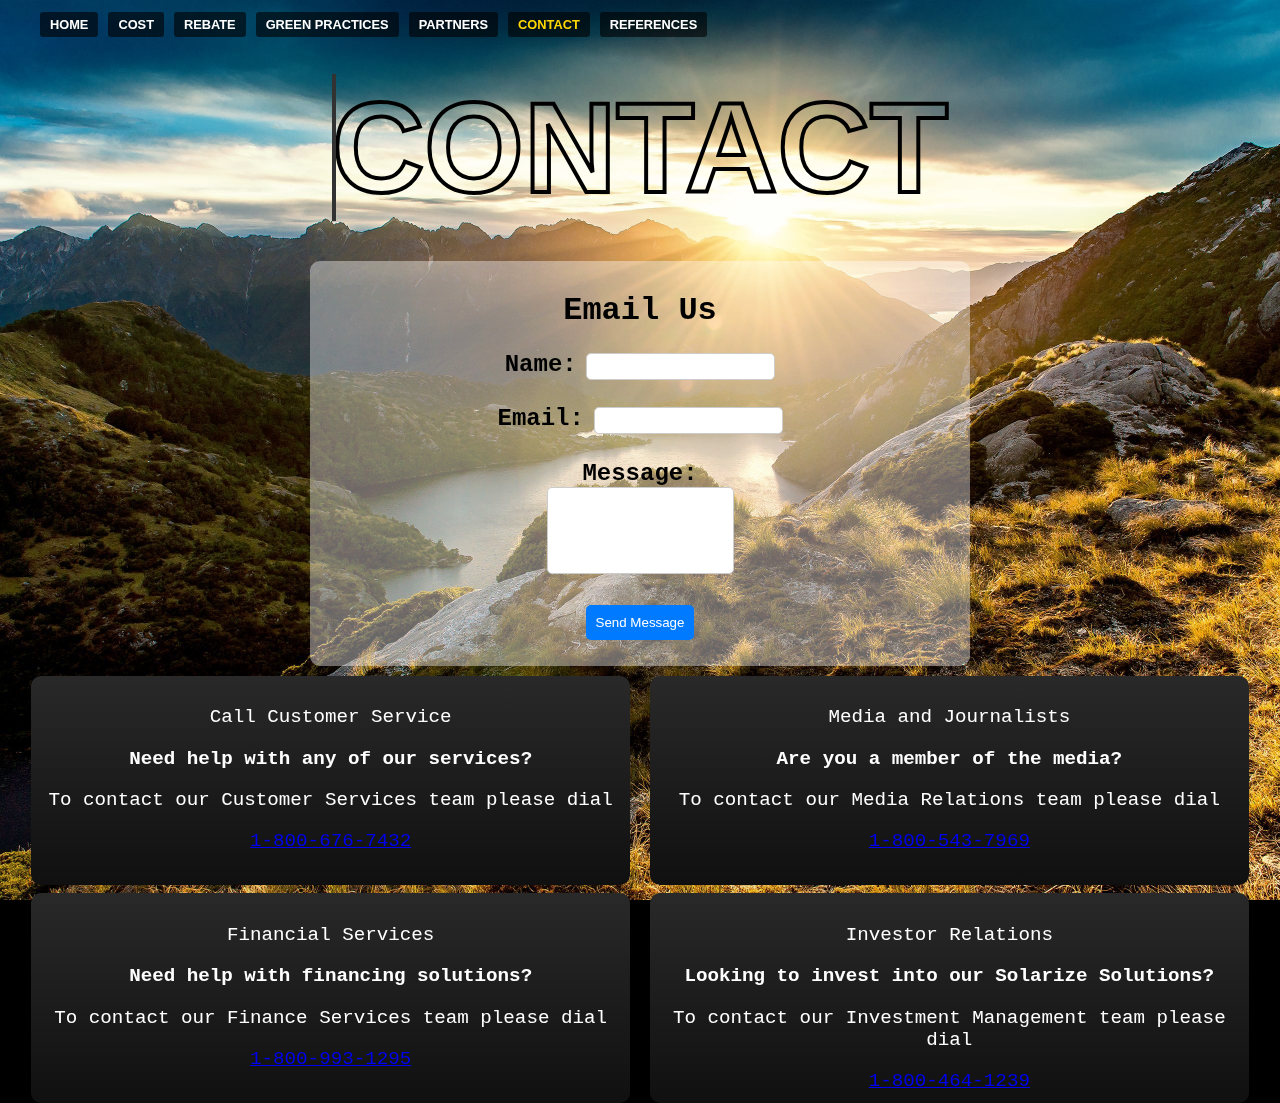
<file: contact.html>
<!DOCTYPE html>
<html lang="en">
  <head>
    <link rel="icon" type="image/x-icon" href="media/favicon.ico" />
    <meta charset="UTF-8" />
    <meta name="viewport" content="width=device-width, initial-scale=1.0">
    <title>Contact - Solarize Solutions</title>
    <link rel="stylesheet" href="style.css" />
    <style>
      body {
        background-color: black;
      }

      .ContactUS {
        z-index: 1;
        font-size: 10vw;
        font-family: Verdana, Geneva, Tahoma, sans-serif;
        color: transparent;
        -webkit-text-stroke: 4px black;
        position: relative;
        width: fit-content;
        margin: 40px auto;
      }

      .ContactUS::before {
        content: "CONTACT";
        position: absolute;
        width: 0%;
        height: 100%;
        overflow: hidden;
        color: rgba(0, 0, 0, 0.75);
        border-right: 4px solid rgb(50, 50, 50);
        transition: 1s ease-in-out;
      }

      .ContactUS:hover::before {
        width: 100%;
      }

      #himg {
        display: block;
        max-width: 100%;
        z-index: -5;
        opacity: 1;
        position: fixed;
        top: 0;
        left: 0;
        width: 100%;
        height: 100%;
        object-fit: cover;
        z-index: -1;
      }

      .form-group {
        margin-bottom: 4%;
        color: black;
      }

      h1 {
        text-align: center;
        color: black;
        font-size: 2rem;
      }

      label {
        font-weight: bold;
        font-size: 1.5rem;
      }

      form {
        margin: 0 auto;
        width: 50%;
        text-align: center;
        background: rgba(255, 255, 255, 0.4);
        border-radius: 10px;
        padding: 10px;
        color: black;
      }

      input[type="text"],
      input[type="email"],
      textarea {
        border: 1px solid #ccc;
        border-radius: 5px;
        margin: 0 auto;
        resize: none;
        padding: 5px;
      }

      button {
        display: block;
        margin: 0 auto;
        background-color: #007bff;
        color: #fff;
        border: none;
        border-radius: 5px;
        cursor: pointer;
        padding: 10px;
        transition: background-color 0.3s;
      }

      button:hover {
        background-color: #0056b3;
      }

      .greybox {
        background: linear-gradient(#292929, #101010) border-box;
        width: 100%;
        padding: 2%;
        border-radius: 10px;
        box-shadow: 0 0 10px rgba(0, 0, 0, 0.1);
        text-align: center;
        font-size: larger;
      }

      .flexContainer {
        margin-top: 10px;
        display: grid;
        grid-template-columns: 45% 45%;
        grid-auto-rows: 1fr;
        justify-content: space-evenly;
        justify-items: center;
        row-gap: 8px;
      }

      #msgsent {
        background-color: rgba(255, 255, 255, 0.7);
      }

      @media (max-width: 650px) {
        form {
          width: 80%;
        }

        .flexContainer {
          grid-template-columns: 80%;
        }
      }
    </style>
  </head>

  <body>
    <main>
      <nav>
        <ul>
          <li><a href="index.html">Home</a></li>
          <li><a href="cost.html">Cost</a></li>
          <li><a href="rebate.html">Rebate</a></li>
          <li><a href="practices.html">Green Practices</a></li>
          <li><a href="partners.html">Partners</a></li>
          <li><a href="contact.html" class="active">Contact</a></li>
          <li><a href="workscited.html">References</a></li>
        </ul>
      </nav>
      <h1 class="ContactUS">CONTACT</h1>
      <img src="media/contactnature.jpg" id="himg" />

      <form>
        <h1>Email Us</h1>
        <div class="form-group">
          <label for="name">Name:</label>
          <input type="text" id="name" name="name" required />
        </div>
        <div class="form-group">
          <label for="email">Email:</label>
          <input
            inputmode="email"
            type="email"
            id="email"
            name="email"
            required
          />
        </div>
        <div class="form-group">
          <label for="message">Message:</label>
          <br />
          <textarea id="message" name="message" rows="5" required></textarea>
        </div>
        <button type="submit" id="submit">Send Message</button>
        <p id="msgsent"></p>
      </form>
      <div class="flexContainer">
        <div class="greybox">
          <p>Call Customer Service</p>
          <p style="font-weight: bold">Need help with any of our services?</p>
          <p>To contact our Customer Services team please dial</p>
          <a href="tel:1-800-676-7432">1-800-676-7432</a>
        </div>

        <div class="greybox">
          <p>Media and Journalists</p>
          <p style="font-weight: bold">Are you a member of the media?</p>
          <p>To contact our Media Relations team please dial</p>
          <a href="tel:1-800-543-7969">1-800-543-7969</a>
        </div>

        <div class="greybox">
          <p>Financial Services</p>
          <p style="font-weight: bold">Need help with financing solutions?</p>
          <p>To contact our Finance Services team please dial</p>
          <a href="tel:1-800-993-1295">1-800-993-1295</a>
        </div>

        <div class="greybox">
          <p>Investor Relations</p>
          <p style="font-weight: bold">
            Looking to invest into our Solarize Solutions?
          </p>
          <p>To contact our Investment Management team please dial</p>
          <a href="tel:1-800-464-1239">1-800-464-1239</a>
        </div>
      </div>
    </main>

    <script>
      document.getElementById("submit").onclick = function (e) {
        e.preventDefault();

        const name = document.getElementById("name");
        const email = document.getElementById("email");
        const message = document.getElementById("message");

        if (!name.value || !email.value || !message.value) {
          sent("Error: Please fill out all of the fields", true);
          return;
        }

        const regex =
          /(?:[a-z0-9!#$%&'*+/=?^_`{|}~-]+(?:\.[a-z0-9!#$%&'*+/=?^_`{|}~-]+)*|"(?:[\x01-\x08\x0b\x0c\x0e-\x1f\x21\x23-\x5b\x5d-\x7f]|\\[\x01-\x09\x0b\x0c\x0e-\x7f])*")@(?:(?:[a-z0-9](?:[a-z0-9-]*[a-z0-9])?\.)+[a-z0-9](?:[a-z0-9-]*[a-z0-9])?|\[(?:(?:(2(5[0-5]|[0-4][0-9])|1[0-9][0-9]|[1-9]?[0-9]))\.){3}(?:(2(5[0-5]|[0-4][0-9])|1[0-9][0-9]|[1-9]?[0-9])|[a-z0-9-]*[a-z0-9]:(?:[\x01-\x08\x0b\x0c\x0e-\x1f\x21-\x5a\x53-\x7f]|\\[\x01-\x09\x0b\x0c\x0e-\x7f])+)\])/;

        if (!regex.test(email.value)) {
          sent("Error: Please enter a valid email address", true);
          return;
        }

        sent("Loading...");

        setTimeout(clearF, 2500);

        setTimeout(sent.bind(this, "Message successfully sent!"), 1500);
      };
      function sent(msg, error = false) {
        document.getElementById("msgsent").innerHTML = msg;
        if (error) {
          document.getElementById("msgsent").style.color = "red";
        } else {
          document.getElementById("msgsent").style.color = "green";
        }
      }

      function clearF() {
        const name = document.getElementById("name");
        const email = document.getElementById("email");
        const message = document.getElementById("message");
        name.value = "";
        email.value = "";
        message.value = "";
      }
    </script>
  </body>
</html>
</file>
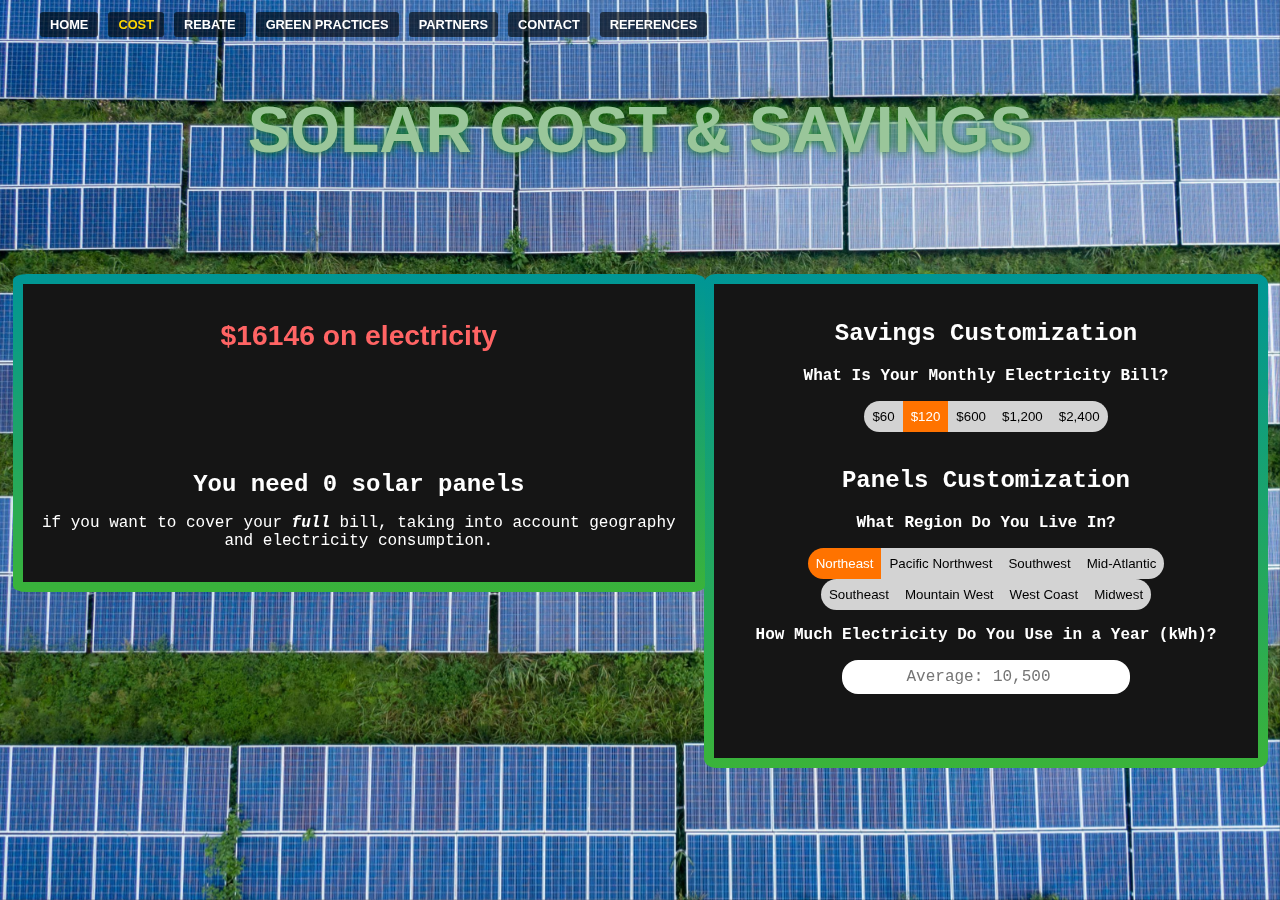
<file: cost.html>
<!DOCTYPE html>
<html lang="en">
  <head>
    <link rel="icon" type="image/x-icon" href="media/favicon.ico" />
    <meta charset="UTF-8" />
    <meta name="viewport" content="width=device-width, initial-scale=1.0" />
    <title>Cost - Solarize Solutions</title>
    <link rel="stylesheet" href="style.css" />

    <style>
      #costText,
      #betterText {
        text-align: center;
        font-family: Arial, Helvetica, sans-serif;
        font-weight: bolder;
      }

      #costText {
        color: rgb(255, 100, 100);
      }

      #betterText {
        color: rgb(100, 255, 100);
        display: none;
        animation: glow 3s ease-in-out infinite alternate;
        animation-delay: 3s;
      }

      @keyframes glow {
        from {
          text-shadow: 0 0 10px white, 0 0 20px white, 0 0 30px white,
            0 0 40px white, 0 0 50px white;
        }
        to {
          text-shadow: 0 0 60px white, 0 0 70px white;
        }
      }

      #suppText {
        font-size: 1rem;
        text-align: center;
        font-weight: bolder;
        font-family: "Lucida Console", "Courier New", monospace;
        opacity: 0;
        animation: fadein 3s forwards ease-in-out;
      }

      #betterSuppText {
        font-size: 1rem;
        text-align: center;
        font-weight: bolder;
        font-family: "Lucida Console", "Courier New", monospace;
        opacity: 0;
        animation: fadein 3s forwards ease-in-out;
        animation-delay: 2.3s;
      }

      @keyframes fadein {
        0% {
          opacity: 0;
        }
        100% {
          opacity: 1;
        }
      }

      h2 {
        padding-top: 1rem;
        font-size: 1.5rem;
        text-align: center;
      }

      #prices {
        display: flex;
        justify-content: center;
        align-items: center;
        flex-wrap: wrap;
      }

      #prices button:first-child {
        border-top-left-radius: 1rem;
        border-bottom-left-radius: 1rem;
      }

      #prices button:last-child {
        border-top-right-radius: 1rem;
        border-bottom-right-radius: 1rem;
      }

      button {
        padding: 0.5rem;
        border: none;
        background-color: lightgrey;
        color: black;
        cursor: pointer;
        transition: color 1s, background-color 1s;
        overflow: hidden;
        white-space: nowrap;
      }

      button.active {
        background-color: rgb(255, 115, 0);
        color: white;
      }

      .transitionBad {
        transition: font-size 1s;
      }

      .smooth-font {
        font-family: "Lucida Console", "Courier New", monospace;
      }

      h3 {
        font-size: 1rem;
        text-align: center;
        font-family: "Lucida Console", "Courier New", monospace;
      }

      .region {
        display: flex;
        justify-content: center;
        align-items: center;
        flex-wrap: wrap;
      }

      .region button:first-child {
        border-top-left-radius: 1rem;
        border-bottom-left-radius: 1rem;
      }

      .region button:last-child {
        border-top-right-radius: 1rem;
        border-bottom-right-radius: 1rem;
      }

      input {
        display: block;
        margin: 0 auto;
        padding: 0.5rem;
        border: none;
        border-radius: 1rem;
        text-align: center;
        font-family: "Lucida Console", "Courier New", monospace;
        font-size: 1rem;
        width: 50%;
        margin-bottom: 1rem;
      }

      input:focus {
        outline: none;
      }

      #panelsText {
        margin-top: 3rem;
        text-align: center;
        font-family: "Lucida Console", "Courier New", monospace;
        font-weight: bolder;
        font-size: 1.5rem;
        overflow: auto;
      }

      #panelsSuppText {
        font-size: 1rem;
        text-align: center;
        font-family: "Lucida Console", "Courier New", monospace;
      }

      hr {
        display: block;
        margin-top: 3rem;
      }

      #title {
        text-align: center;
        font-size: 2rem;
        font-family: Verdana, Geneva, Tahoma, sans-serif;
        text-shadow: 0 0 10px rgb(12, 121, 12);
        transition: 0.2s;
        color: rgb(154, 198, 154);
        margin: auto;
        overflow: hidden;
      }

      #title:hover {
        /* transform: scale(110%, 110%); */
        text-shadow: 0 0 5px rgb(69, 103, 103), 0 0 10px rgb(69, 103, 103),
          0 0 20px rgb(69, 103, 103);
      }

      #info {
        border: 10px solid transparent;
        border-radius: 2%;
        background: linear-gradient(#151515, #151515) padding-box,
          linear-gradient(to top, rgb(58, 179, 58), rgb(0, 150, 150)) border-box;
        padding-bottom: 3%;
      }

      #customization {
        border: 10px solid transparent;
        border-radius: 2%;
        background: linear-gradient(#151515, #151515) padding-box,
          linear-gradient(to top, rgb(58, 179, 58), rgb(0, 150, 150)) border-box;
      }

      @media (min-width: 1000px) {
        #info {
          margin-top: 5%;
          margin-left: 1%;
          float: left;
          width: 50%;
          padding: 1rem;
        }

        #customization {
          margin-top: 5%;
          margin-left: 55%;
          top: 3em;
          right: 5em;
          width: 42.5%;
          padding-bottom: 5%;
        }

        hr {
          display: none;
        }

        input {
          margin-bottom: 0;
        }
      }
      #hg {
        display: block;
        max-width: 100%;
        /* margin-top: -30%; */
        z-index: -5;
        opacity: 1;
        position: fixed;
        top: 0;
        left: 0;
        width: 100%;
        height: 100%;
        object-fit: cover;
        z-index: -1;
      }
    </style>
  </head>

  <body>
    <main>
      <nav>
        <ul>
          <li><a href="index.html">Home</a></li>
          <li><a href="cost.html" class="active">Cost</a></li>
          <li><a href="rebate.html">Rebate</a></li>
          <li><a href="practices.html">Green Practices</a></li>
          <li><a href="partners.html">Partners</a></li>
          <li><a href="contact.html">Contact</a></li>
          <li><a href="workscited.html">References</a></li>
        </ul>
      </nav>

      <div id="title">
        <h1>SOLAR COST & SAVINGS</h1>
      </div>
      <img src="media/costbg.jpg" id="hg" />
      <div id="info">
        <h1 id="costText">
          $<span id="costNumber">000000</span> on electricity
        </h1>
        <p id="suppText">Without solar (30 years)</p>

        <h1 id="betterText">$<span id="betterNumber">000000</span> saved</h1>
        <p id="betterSuppText">
          With solar (price: $<span id="actualPrice">29,836</span>)
        </p>

        <h1 id="panelsText">
          You need <span id="panels">0</span> solar
          <span id="panelsWord">panels</span>
        </h1>
        <p id="panelsSuppText">
          if you want to cover your <b><i>full</i></b> bill, taking into account
          geography and electricity consumption.
        </p>
      </div>
      <div id="customization">
        <h2 class="smooth-font">Savings Customization</h2>
        <h3>What Is Your Monthly Electricity Bill?</h3>
        <div id="prices">
          <button onclick="changePrice(60)">$60</button>
          <button onclick="changePrice(120)" class="active">$120</button>
          <button onclick="changePrice(600)">$600</button>
          <button onclick="changePrice(1200)">$1,200</button>
          <button onclick="changePrice(2400)">$2,400</button>
        </div>
        <h2 class="smooth-font">Panels Customization</h2>
        <h3>What Region Do You Live In?</h3>
        <div class="region">
          <button onclick="changeRegion(this, 1.15)" class="active">
            Northeast
          </button>
          <button onclick="changeRegion(this, 1.07)">Pacific Northwest</button>
          <button onclick="changeRegion(this, 1.65)">Southwest</button>
          <button onclick="changeRegion(this, 1.23)">Mid-Atlantic</button>
        </div>
        <div class="region">
          <button onclick="changeRegion(this, 1.35)">Southeast</button>
          <button onclick="changeRegion(this, 1.45)">Mountain West</button>
          <button onclick="changeRegion(this, 1.6)">West Coast</button>
          <button onclick="changeRegion(this, 1.2)">Midwest</button>
        </div>
        <label for="electricity"
          ><h3>How Much Electricity Do You Use in a Year (kWh)?</h3></label
        >
        <input
          type="number"
          inputmode="numeric"
          id="electricity"
          placeholder="Average: 10,500"
          min="0"
          oninput="updateCost(false)"
        />
      </div>
    </main>

    <script>
      const costText = document.getElementById("costText");
      const costNumber = document.getElementById("costNumber");

      const betterText = document.getElementById("betterText");
      const betterNumber = document.getElementById("betterNumber");

      const actualPriceNumber = document.getElementById("actualPrice");

      let regionFactor = 1.15;

      let cancelTimeout;

      function changeRegion(el, region) {
        const buttons1 = document.getElementsByClassName("region")[0].children;
        const buttons2 = document.getElementsByClassName("region")[1].children;
        for (let i = 0; i < buttons1.length; i++) {
          buttons1[i].classList.remove("active");
        }
        for (let i = 0; i < buttons2.length; i++) {
          buttons2[i].classList.remove("active");
        }

        el.classList.add("active");

        regionFactor = region;

        updateCost();
      }

      function updateCost(clear = true) {
        if (clear && !document.getElementById("electricity").value) {
          document.getElementById("electricity").value = 10500;
        }

        let electricity = Number(document.getElementById("electricity").value);

        if (isNaN(electricity) || electricity < 0) {
          if (clear) {
            document.getElementById("electricity").value = 10500;
            electricity = 10500;
          } else {
            return;
          }
        }

        const panels = Math.ceil(electricity / regionFactor / 320);

        document.getElementById("panels").innerHTML = panels.toLocaleString();
        document.getElementById("panelsWord").innerHTML =
          panels == 1 ? "panel" : "panels";
      }

      function changePrice(price) {
        const buttons = document.getElementById("prices").children;
        for (let i = 0; i < buttons.length; i++) {
          buttons[i].classList.remove("active");
        }
        let costNormal = 0;
        let costSolar = 0;
        let saved = 0;
        if (price == 60) {
          costNormal = 29116;
          costSolar = 20219;
          buttons[0].classList.add("active");
        } else if (price == 120) {
          costNormal = 58321;
          costSolar = 29836;
          buttons[1].classList.add("active");
        } else if (price == 600) {
          costNormal = 246363;
          costSolar = 81558;
          buttons[2].classList.add("active");
        } else if (price == 1200) {
          costNormal = 492726;
          costSolar = 145526;
          buttons[3].classList.add("active");
        } else if (price == 2400) {
          costNormal = 985452;
          costSolar = 265148;
          buttons[4].classList.add("active");
        }

        saved = costNormal - costSolar;

        incValue(costNormal, saved);

        actualPriceNumber.innerHTML = costSolar.toLocaleString();
      }

      function inc(elNumber, elText, toNum, done) {
        if (
          elNumber &&
          parseInt(elNumber.innerHTML.replace(/,/g, "")) < toNum
        ) {
          elNumber.innerHTML = Math.min(
            parseInt(elNumber.innerHTML.replace(/,/g, "")) +
              Math.ceil(toNum / 500),
            toNum
          )
            .toString()
            .padStart(toNum.toString().length, "0");
          if (elText) {
            const val =
              (Math.log(parseInt(elNumber.innerHTML.replace(/,/g, ""))) /
                Math.log(toNum)) *
              2;
            elText.style.fontSize = val.toString() + "rem";
          }
          cancelTimeout = setTimeout(
            inc.bind(this, elNumber, elText, toNum, done),
            Math.exp(parseInt(elNumber.innerHTML.replace(/,/g, "")) - toNum) *
              300
          );
        } else {
          elNumber.innerHTML = parseInt(
            elNumber.innerHTML.replace(/,/g, "")
          ).toLocaleString();
          done();
        }
      }

      function incValue(costNormal, costSolar) {
        clearTimeout(cancelTimeout);

        if (
          costNormal == parseInt(costNumber.innerHTML.replace(/,/g, "")) &&
          costSolar == parseInt(betterNumber.innerHTML.replace(/,/g, ""))
        ) {
          return;
        }

        if (costNormal < parseInt(costNumber.innerHTML.replace(/,/g, ""))) {
          costNumber.innerHTML = "0".repeat(costNormal.toString().length);
          betterNumber.innerHTML = "0".repeat(costSolar.toString().length);
        }

        betterText.classList.add("transitionBad");
        betterText.style.fontSize = "1rem";

        costText.classList.remove("transitionBad");

        inc(costNumber, costText, costNormal, () => {
          costText.classList.add("transitionBad");
          costText.style.fontSize = "1rem";
          if (betterText) {
            betterText.style.display = "block";
            betterText.classList.remove("transitionBad");
            inc(betterNumber, betterText, costSolar, () => {});
          }
        });
      }

      incValue(58321, 28485);
    </script>
  </body>
</html>
</file>
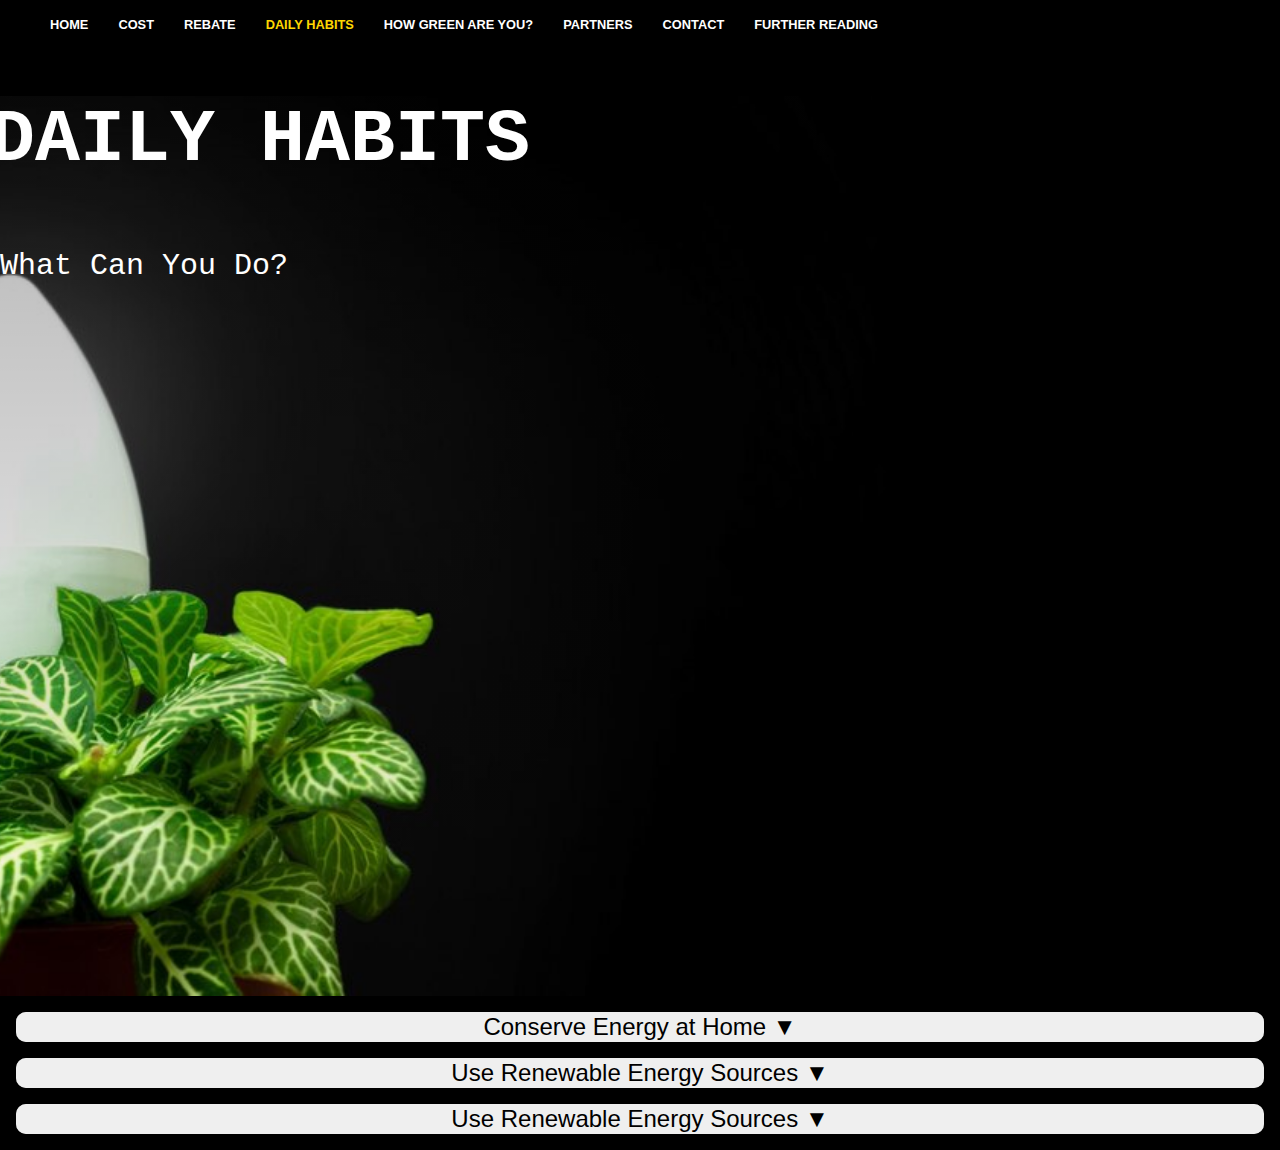
<file: dailyhabits.html>
<!DOCTYPE html>
<html lang="en">
  <head>
    <meta charset="UTF-8" />
    <meta name="viewport" content="width=device-width, initial-scale=1.0" />
    <title>Daily Habits - Solarize Solutions</title>
    <link rel="stylesheet" href="style.css" />

    <style>
      .openable {
        font-size: 1.5rem;
        background-color: grey;
        border-radius: 10px;
        margin: 1rem;
      }

      .openable .header {
        font-size: inherit;
        background-color: none;
        border: none;
        border-radius: 10px;
        width: 100%;
      }

      .openable .content {
        height: 0;
        display: grid;
        grid-template-rows: 0fr;
        transition: grid-template-rows 0.5s ease-out;
      }

      .openable .content * {
        overflow: hidden;
        padding-inline: 1rem;
      }

      .openable.open .content {
        height: auto;
        grid-template-rows: 1fr;
      }
    </style>
  </head>

  <body>
    <main>
      <nav>
        <ul>
          <li><a href="index.html">Home</a></li>
          <li><a href="cost.html">Cost</a></li>
          <li><a href="rebate.html">Rebate</a></li>
          <li><a href="dailyhabits.html" class="active">Daily Habits</a></li>
          <li><a href="quiz.html">How Green Are You?</a></li>
          <li><a href="partners.html">Partners</a></li>
          <li><a href="contact.html">Contact</a></li>
          <li><a href="workscited.html">Further Reading</a></li>
        </ul>
      </nav>
      <div class="image-container1">
        <div class="overlay-text1">
          <h2>DAILY HABITS</h2>
          <p id="ctaText">What Can You Do?</p>
        </div>
      </div>
      <div class="openable">
        <button class="header" onclick="openOpenable(this)">
          Conserve Energy at Home ▼
        </button>
        <div class="content">
          <p>
            Turn off lights, appliances, and electronics when not in use. Use
            energy-efficient appliances and light bulbs. Unplug chargers and
            electronic devices when they're not in use to avoid "phantom" energy
            consumption.
          </p>
        </div>
      </div>
      <div class="openable">
        <button class="header" onclick="openOpenable(this)">
          Use Renewable Energy Sources ▼
        </button>
        <div class="content">
          <p>
            If possible, switch to a clean energy provider or consider
            installing solar panels on your property. Purchase renewable energy
            certificates to support clean energy projects. For instance,
          </p>
        </div>
      </div>
      <div class="openable">
        <button class="header" onclick="openOpenable(this)">
          Use Renewable Energy Sources ▼
        </button>
        <div class="content">
          <p>
            If possible, switch to a clean energy provider or consider
            installing solar panels on your property. Purchase renewable energy
            certificates to support clean energy projects.
          </p>
        </div>
      </div>
    </main>

    <script>
      function openOpenable(e) {
        e.parentElement.classList.toggle("open");
        if (e.parentElement.classList.contains("open")) {
          e.parentElement.children[1].scrollIntoView({ behavior: "smooth" });
          e.innerHTML = e.innerHTML.replace("▼", "▲");
        } else {
          e.innerHTML = e.innerHTML.replace("▲", "▼");
        }
      }
    </script>
  </body>
</html>
</file>
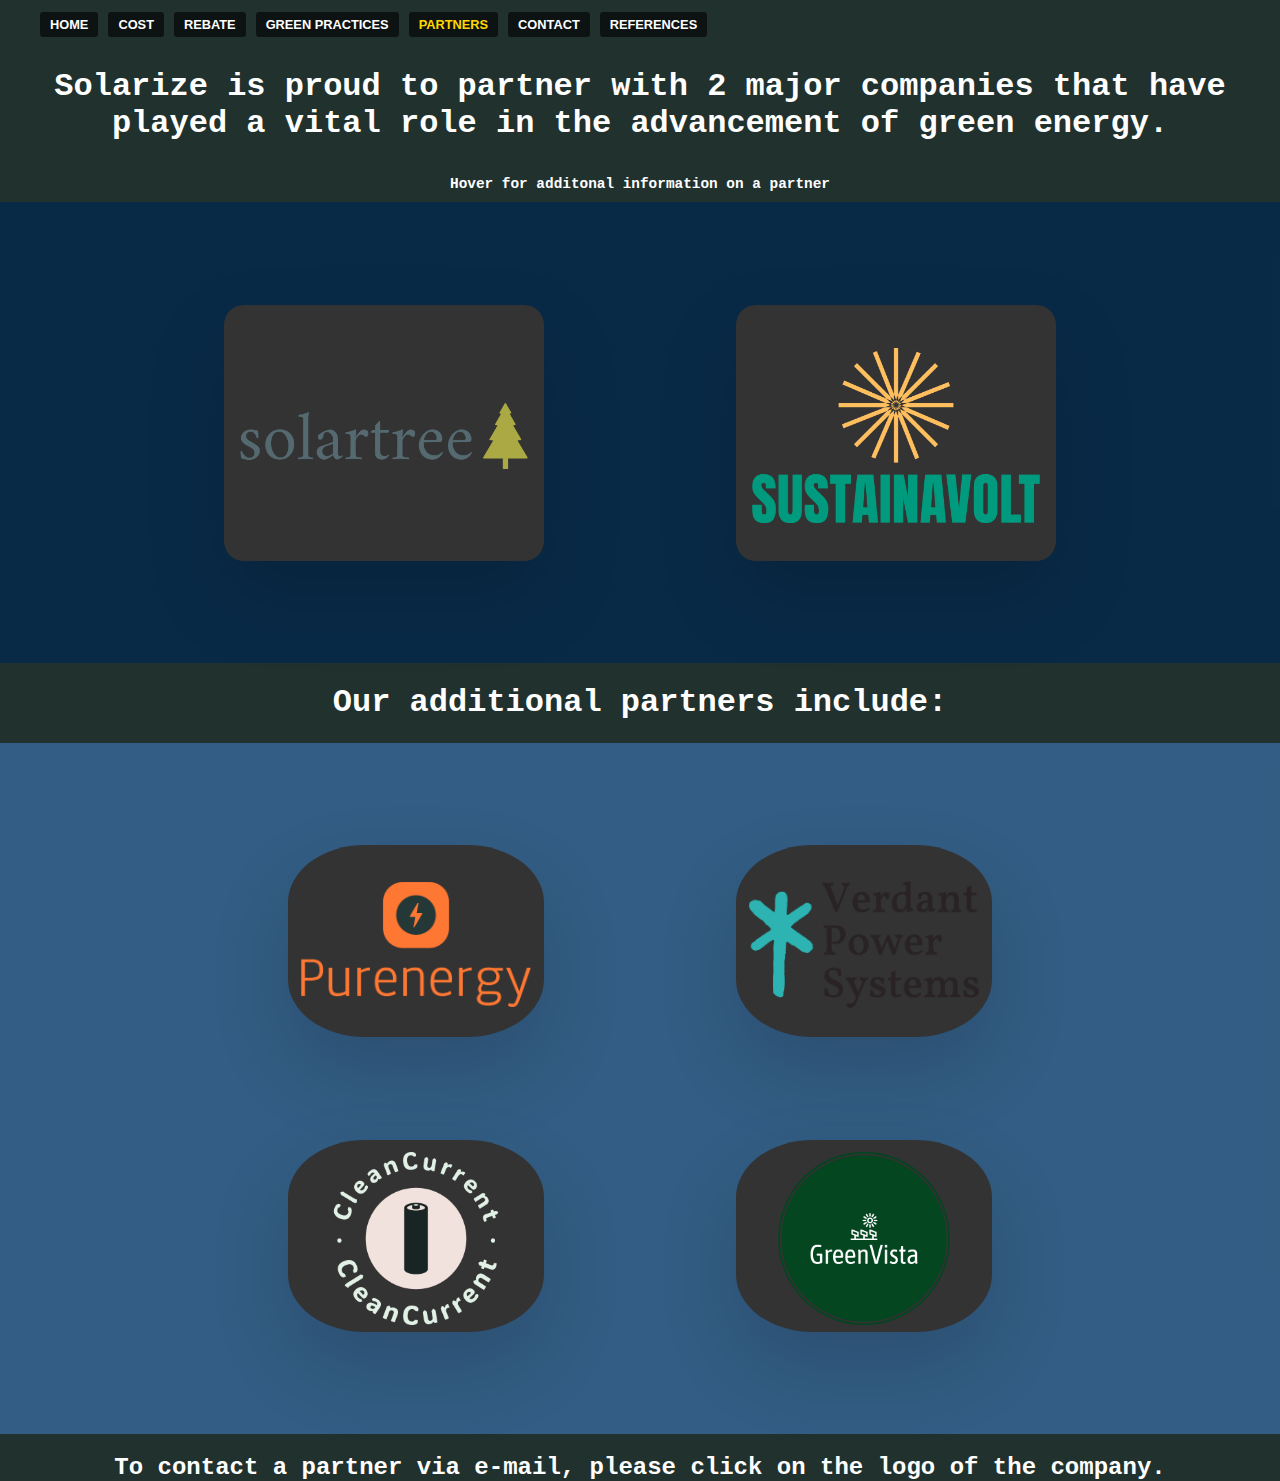
<file: partners.html>
<!DOCTYPE html>
<html lang="en">
  <head>
    <link rel="icon" type="image/x-icon" href="media/favicon.ico" />
    <meta charset="UTF-8" />
    <meta name="viewport" content="width=device-width, initial-scale=1.0" />
    <title>Partners - Solarize Solutions</title>
    <link rel="stylesheet" href="style.css" />
    <script src="script.js" defer></script>
    <style>
      body {
        background-color: rgb(33, 49, 46);
      }

      .pTop::after {
        content: attr(data-text);
        position: absolute;
        font-size: 1vw;
        left: 50%;
        transform: translateX(-50%);
        padding: 5px 10px;
        width: 20vw;
        margin-top: 10%;
        margin-bottom: 10%;
        background-color: rgba(28, 114, 201, 0.9);
        color: white;
        border-radius: 5px;
        white-space: normal;
        z-index: 1;
        opacity: 0;
        transition: opacity 0.5s ease-in;
        transition-delay: 0.25s;
        pointer-events: none;
      }

      .pBottom::after {
        content: attr(data-text);
        position: absolute;
        font-size: 1vw;
        left: 50%;
        transform: translateX(-50%);
        padding: 5px 10px;
        width: 75%;
        margin-top: 10%;
        margin-bottom: 10%;
        background-color: rgba(28, 114, 201, 0.9);
        color: white;
        border-radius: 5px;
        white-space: normal;
        z-index: 1;
        opacity: 0;
        transition: opacity 0.5s ease-in-out;
        pointer-events: none;
      }

      .pTop:hover::after {
        opacity: 1;
      }

      .pBottom:hover::after {
        opacity: 1;
      }

      img {
        width: 90%;
        height: 90%;
        object-fit: contain;
        padding: 5%;
      }
      body,
      html {
        height: 100%;
        margin: 0;
      }

      .gridTop {
        display: grid;
        grid-template-columns: auto auto;
        grid-auto-rows: minmax(auto);
        background-color: rgba(4, 41, 77, 0.8);
        padding: 2%;
        grid-gap: 5%;
      }

      .gridTop {
        position: relative;
        display: flex;
        justify-content: center;
        align-items: center;
        flex-wrap: wrap;
        gap: 10vw 15vw;
        padding: 8vw 15vw;
      }

      .gridTop .pTop {
        position: relative;
        width: 25vw;
        height: 20vw;
        background: #333333;
        border-radius: 20px;
        box-shadow: 0 35px 80px rgba(0, 0, 0, 0.15);
        transition: 0.5s;
      }

      .gridTop .pTop:hover {
        transform: scale(1.5);
      }

      .gridBottom {
        display: grid;
        grid-template-columns: auto auto auto auto;
        background-color: rgba(56, 105, 154, 0.8);
        grid-auto-rows: minmax(auto);
        padding: 2%;
        grid-gap: 5%;
      }

      .gridBottom {
        position: relative;
        display: flex;
        justify-content: center;
        align-items: center;
        flex-wrap: wrap;
        gap: 8vw 15vw;
        padding: 8vw 15vw;
      }

      .gridBottom .pBottom {
        position: relative;
        width: 20vw;
        height: 15vw;
        background: #333333;
        border-radius: 30%;
        box-shadow: 0 35px 80px rgba(0, 0, 0, 0.15);
        transition: 0.5s;
      }

      .gridBottom .pBottom:hover {
        border-radius: 10%;
        transform: scale(1.3);
      }

      .pBottom {
        border-radius: 25px;
        position: relative;
        display: inline-block;
        height: 100%;
        background-color: rgb(47, 101, 160);
        transition: background-color 2s ease-out 100ms;
      }

      @media (max-width: 600px) {
        .gridTop {
          flex-direction: column;
        }

        .gridTop .pTop {
          width: 60vw;
          height: 60vw;
        }

        .gridBottom {
          flex-direction: column;
        }

        .gridBottom .pBottom {
          width: 80vw;
          height: 60vw;
        }

        .gridTop .pTop:hover {
          transform: scale(1);
        }

        .gridBottom .pBottom:hover {
          transform: scale(1);
        }

        .gridTop .pTop::after {
          font-size: 2.5vw;
          width: 50vw;
        }

        .gridBottom .pBottom::after {
          font-size: 2.5vw;
          width: 50vw;
        }
      }
    </style>
  </head>

  <body>
    <main>
      <nav>
        <ul>
          <li><a href="index.html">Home</a></li>
          <li><a href="cost.html">Cost</a></li>
          <li><a href="rebate.html">Rebate</a></li>
          <li><a href="practices.html">Green Practices</a></li>
          <li><a href="partners.html" class="active">Partners</a></li>
          <li><a href="contact.html">Contact</a></li>
          <li><a href="workscited.html">References</a></li>
        </ul>
      </nav>

      <div class="partners">
        <div class="partners-text">
          <h1 style="font-size: 200%; text-align: center; padding: 1%" ,>
            Solarize is proud to partner with 2 major companies that have played
            a vital role in the advancement of green energy.
          </h1>
          <h1 style="font-size: 90%; text-align: center" ,>
            Hover for additonal information on a partner
          </h1>
        </div>
        <div class="gridTop">
          <div
            class="pTop"
            data-text="Solartree is a solar panel installation company that has installed over 375,000 solar roofs on homes nationwide. Inquire about how much you could save with Solartree today!"
          >
            <a href="mailto:contact@solartree.com"
              ><img src="media/solartree.png"
            /></a>
          </div>
          <div
            class="pTop"
            data-text="Sustainavolt is highly regarded as one of the world's most easy to use and effective on-the-go solar panel systems. Perfect for camping, hiking and any other off-the-grid activity, Sustainavolt's modular solar panels are individually connectable to fit your energy needs."
          >
            <a href="mailto:contact@sustainavolt.com"
              ><img src="media/sustainavolt.png"
            /></a>
          </div>
        </div>
        <h1 style="text-align: center" ,>Our additional partners include:</h1>
        <div class="gridBottom">
          <div
            class="pBottom"
            data-text="Purenergy is a mobile app that helps you track your energy consumption habits. Based on your habits, the app will give you advice on how to become a more eco-friendly person."
          >
            <a href="mailto:contact@purenergy.com"
              ><img src="media/purenergy.png"
            /></a>
          </div>
          <div
            class="pBottom"
            data-text="Verdant Power Systems is an energy consulting firm for homeowners. Verdant helps choose the best and most affordable option when it comes to switching to the greener side."
          >
            <a href="mailto:contact@verdant.com"
              ><img src="media/verdant.png"
            /></a>
          </div>
          <div
            class="pBottom"
            data-text="Clean Current is a household solar energy storage system. Run green energy almost 24/7 with the CCPAK battery and stop worrying about power outages!"
          >
            <a href="mailto:contact@cleancurrent.com"
              ><img src="media/cleancurrent.png"
            /></a>
          </div>
          <div
            class="pBottom"
            data-text="GreenVista is a referral program that helps make the world more reliant on solar energy, one step at a time. Both referrers and referees are rewarded with great discounts at retailers nationwide."
          >
            <a href="mailto:contact@greenvista.com"
              ><img src="media/greenvista.png"
            /></a>
          </div>
        </div>
        <h2 style="text-align: center" ,>
          To contact a partner via e-mail, please click on the logo of the
          company.
        </h2>
      </div>
    </main>
  </body>
</html>
</file>
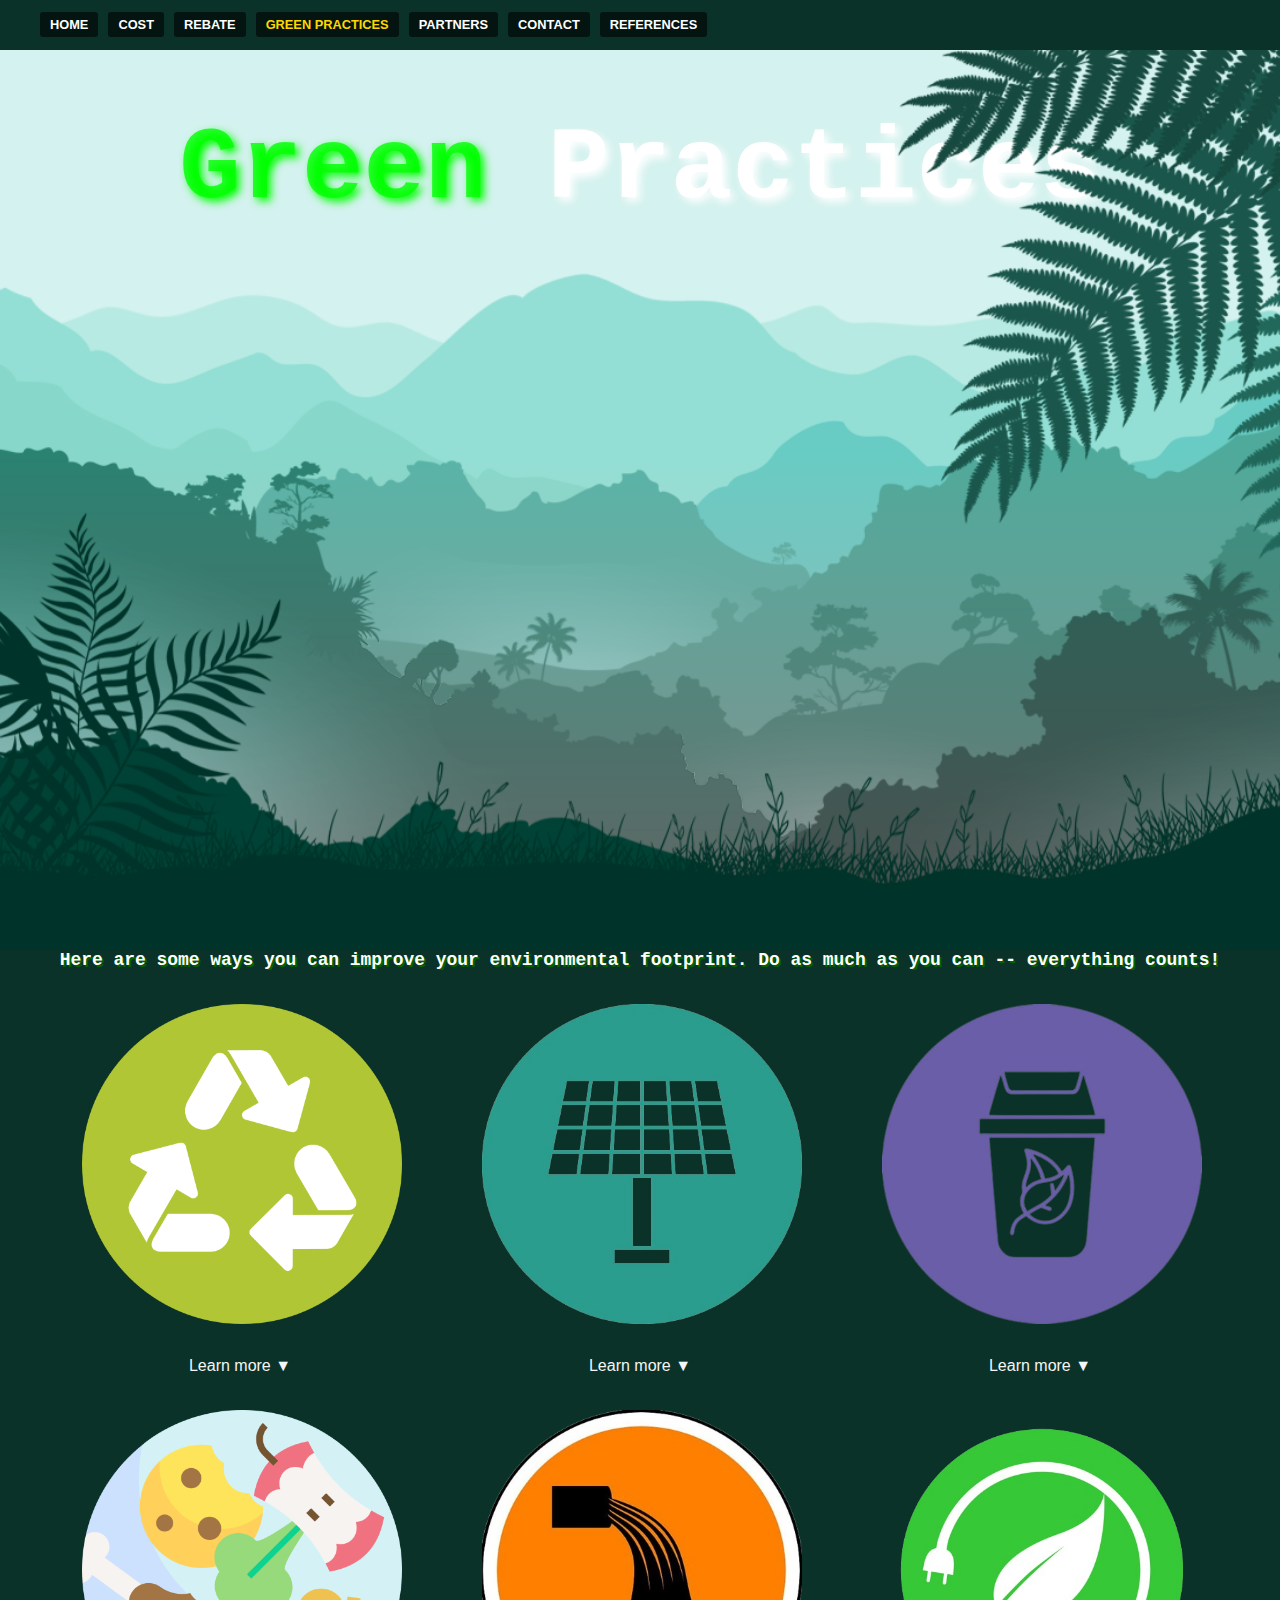
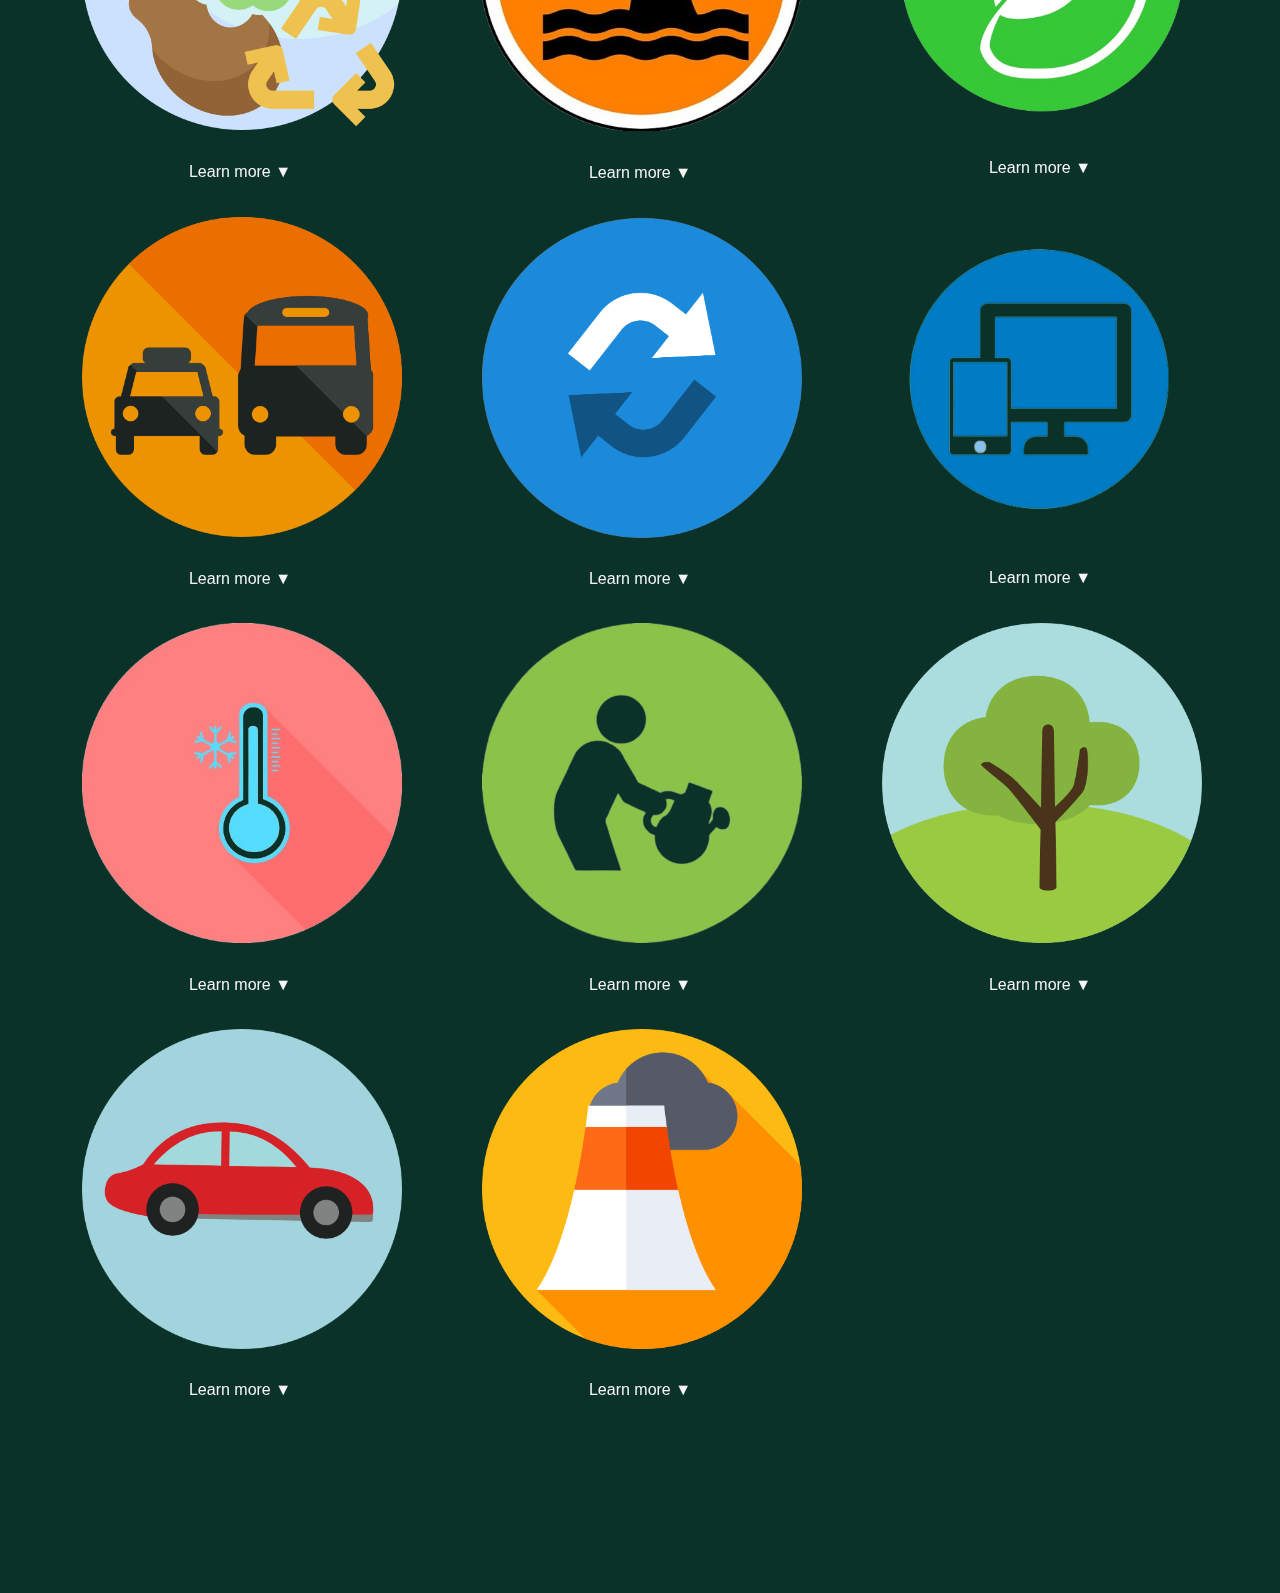
<file: practices.html>
<!DOCTYPE html>
<html lang="en">
  <head>
    <link rel="icon" type="image/x-icon" href="media/favicon.ico" />
    <meta charset="UTF-8" />
    <meta name="viewport" content="width=device-width, initial-scale=1.0" />
    <title>Green Practices - Solarize Solutions</title>

    <link rel="stylesheet" href="style.css" />

    <style>
      .grid {
        display: grid;
        margin-top: 2rem;
        grid-template-columns: 25% 25% 25%;
        grid-auto-rows: auto;
        padding-bottom: 15vw;
        margin-left: auto;
        margin-right: auto;
        justify-content: space-evenly;
        justify-items: center;
        align-content: space-evenly;
        align-items: center;
        position: static;
        row-gap: 2rem;
      }

      @media (max-width: 800px) {
        .grid {
          grid-template-columns: 30% 30%;
        }
      }

      @media (max-width: 600px) {
        .grid {
          grid-template-columns: 45%;
        }
      }

      body {
        min-height: 1500px;
        overflow-x: hidden;
      }

      .navbar ul {
        list-style-type: none;
        background-color: #1c1c1c;
        padding: 0px;
        margin: 0px;
        overflow: hidden;
      }

      .navbar a {
        color: cyan;
        text-decoration: solid;
        font-family: "Poppins", sans-serif;
        font-size: 5vw;
        text-decoration: none;
        padding: 10px;
        display: block;
        text-align: center;

        transition-property: text-decoration;
        transition-duration: 0.5s;
        transition-timing-function: ease-in-out;
      }

      .navbar li {
        float: left;

        transition-property: background-color;
        transition-duration: 0.2s;
        transition-timing-function: ease-in-out;
      }

      .box {
        position: relative;
        text-align: center;
        width: fit-content;
        height: fit-content;
      }

      .title {
        font-size: 2rem;
        font-family: "Poppins", sans-serif;
        color: black;

        -webkit-text-stroke-color: cyan;
        -webkit-text-stroke-width: 1px;
        font-weight: bold;
        position: absolute;
        left: 50%;
        top: 30px;
        transform: translate(-50%, 0);
        opacity: 0;

        transition-property: opacity;
        transition-duration: 0.2s;
        transition-timing-function: ease-in-out;
      }

      .flexImg {
        position: relative;
        border: 2px solid transparent;
        border-radius: 10px;
        width: 100%;

        transition-property: border, border-radius, filter;
        transition-duration: 0.2s;
        transition-timing-function: ease-in-out;
      }

      .box:hover > .title {
        opacity: 1;
      }

      .navbar a:hover {
        text-decoration: underline;
      }

      .navbar li:hover {
        background-color: #6d6d6d;
      }

      .box:hover > img {
        border: 4px solid cyan;
        border-radius: 100%;
        opacity: 0.7;
        filter: blur(1.25px);
      }

      #parallax {
        position: relative;
        width: 100%;
        max-width: 100%;
        height: 100vh;
        overflow: hidden;
        display: flex;
        justify-content: center;
        align-items: center;
        object-fit: cover;
      }

      #parallax:before {
        content: "";
        position: absolute;
        bottom: 0;
        width: 100%;
        height: 500px;
        background: linear-gradient(to top, #000000, transparent);
        z-index: 10;
        mix-blend-mode: color;
      }

      #titleDiv {
        display: flex;
        height: 200%;
      }

      #titleGreen {
        z-index: 11;
        position: relative;
        color: #ffffff;
        font-size: 8vw;
        text-align: center;
        z-index: 0;
        text-shadow: 4px 4px 8px #ffffff;
        margin-top: 40vw;
        height: 10vw;
        width: 100%;
        white-space: nowrap;
        overflow: hidden;
        min-height: 100vh;
        max-width: 100%;

        animation: typing 2s, cursor 0.4s step-end infinite alternate;
      }

      #parallax img {
        position: absolute;
        top: 0;
        left: 0;
        width: 100%;
        height: 100%;
        object-fit: cover;
        pointer-events: none;
      }

      #green {
        color: rgba(0, 255, 0, 0.8);
        text-shadow: 4px 4px 8px #00ff00;
        animation: glow 3s ease-in-out infinite alternate;
      }

      @keyframes glow {
        from {
          text-shadow: 0 0 10px limegreen, 0 0 20px limegreen,
            0 0 30px limegreen, 0 0 40px limegreen, 0 0 50px limegreen;
        }
        to {
          text-shadow: 0 0 60px limegreen, 0 0 70px limegreen;
        }
      }

      @keyframes cursor {
        50% {
          border-color: transparent;
        }
      }

      @keyframes typing {
        from {
          width: 0;
        }
      }

      @media (max-width: 1000px) {
        #titleGreen {
          top: 30%;
        }
      }

      #text {
        display: grid;
        font-size: 1.4vw;
        place-items: center;
        align-content: center;
        text-align: center;
        margin: 0 auto;
        font-family: monospace;
        text-shadow: 2px 2px darkgreen;
        white-space: nowrap;
        max-width: 100%;
        overflow: clip;
        animation: textTyping 5s steps(146),
          textCursor 0.5s step-end infinite alternate;
      }

      @media (max-width: 800px) {
        #text {
          display: block;
          font-size: 0.7rem;
          animation: none;
          overflow: visible;
          white-space: normal;
          border: none;
        }
      }

      @keyframes textCursor {
        50% {
          border-color: transparent;
        }
      }

      @keyframes textTyping {
        0% {
          width: 0;
          border-right: 2px solid white;
        }

        99% {
          border-right: 2px solid white;
        }

        100% {
          width: 100%;
          border-right: none;
        }
      }

      #textContainer {
        position: relative;
        display: block;
        margin: 0 auto;
      }

      #leaf {
        z-index: 10;
      }

      #plant {
        z-index: 10;
      }

      body {
        background-color: rgb(10, 50, 40);
      }

      #logo {
        position: relative;
        width: 10%;
      }

      .openable .content {
        height: 0;
        background: linear-gradient(
          135deg,
          rgba(255, 255, 20, 0.1),
          rgba(255, 255, 255, 0)
        );
        backdrop-filter: blur(100px);
        -webkit-backdrop-filter: blur(100px);
        border-radius: 20px;
        border: 0px solid rgba(255, 255, 255, 0.18);
        box-shadow: 0 8px 32px 0 rgba(0, 0, 0, 0.37);
        display: grid;
        grid-template-rows: 0fr;
        transition: grid-template-rows 0.5s ease-out;
      }

      .openable .content * {
        overflow: hidden;
        padding-inline: 1rem;
        font-family: system-ui, -apple-system, BlinkMacSystemFont, "Segoe UI",
          Roboto, Oxygen, Ubuntu, Cantarell, "Open Sans", "Helvetica Neue",
          sans-serif;
      }

      .openable.open .content {
        height: auto;
        grid-template-rows: 1fr;
      }

      .content {
        text-align: center;
      }

      .header {
        background-color: rgba(0, 0, 0, 0);
        border: 0;
        font-size: 1rem;
        padding-top: 2vw;
        color: whitesmoke;
      }

      .header:hover {
        cursor: pointer;
        animation: glow2 3s ease-in-out infinite alternate;
        animation-delay: 0.1s;
      }

      @keyframes glow2 {
        from {
          text-shadow: 0 0 5px white, 0 0 10px white, 0 0 15px white,
            0 0 40px white, 0 0 50px white;
        }
        to {
          text-shadow: 0 0 30px white, 0 0 35px white;
        }
      }
    </style>
  </head>
  <body>
    <main>
      <nav>
        <ul>
          <li><a href="index.html">Home</a></li>
          <li><a href="cost.html">Cost</a></li>
          <li><a href="rebate.html">Rebate</a></li>
          <li><a href="practices.html" class="active">Green Practices</a></li>
          <li><a href="partners.html">Partners</a></li>
          <li><a href="contact.html">Contact</a></li>
          <li><a href="workscited.html">References</a></li>
        </ul>
      </nav>
    </main>

    <section id="parallax">
      <img src="media/teal.png" id="bg" />
      <img src="media/leaf.png" id="leaf" />
      <img src="media/plant.png" id="plant" />
      <img src="media/hill1.png" id="hill1" />
      <img src="media/hill2.png" id="hill2" />
      <img src="media/hill3.png" id="hill3" />
      <img src="media/hill4.png" id="hill4" />
      <img src="media/hill5.png" id="hill5" />
      <div id="titleDiv">
        <h2 id="titleGreen"><span id="green"> Green</span> Practices</h2>
      </div>
    </section>

    <script>
      let leaf = document.getElementById("leaf");
      let title = document.getElementById("titleGreen");
      let hill1 = document.getElementById("hill1");
      let hill4 = document.getElementById("hill4");
      let hill5 = document.getElementById("hill5");

      window.addEventListener("scroll", function () {
        var value = window.scrollY;

        leaf.style.top = value * -1.5 + "px";
        leaf.style.left = value * 1.5 + "px";
        hill5.style.left = value * 1.5 + "px";
        hill4.style.left = value * -1.5 + "px";
        hill1.style.top = value * 1.5 + "px";
      });

      function openOpenable(e) {
        e.parentElement.classList.toggle("open");
        if (e.parentElement.classList.contains("open")) {
          e.parentElement.children[1].scrollIntoView({ behavior: "smooth" });
          e.innerHTML = e.innerHTML.replace("▼", "▲");
        } else {
          e.innerHTML = e.innerHTML.replace("▲", "▼");
        }
      }
    </script>

    <div id="textContainer">
      <h3 id="text">
        Here are some ways you can improve your environmental footprint. Do as
        much as you can -- everything counts!
      </h3>
    </div>

    <div class="grid">
      <div class="box">
        <img src="media/recycling.png" class="flexImg" />
        <h2 class="title">RECYCLING</h2>
        <div class="openable">
          <button class="header" onclick="openOpenable(this)">
            Learn more ▼
          </button>
          <div class="content">
            <p>
              Increased recycling leads to the making of more reusable products.
              Using Reusable products helps with waste management.
            </p>
          </div>
        </div>
      </div>
      <div class="box">
        <img src="media/solar.png" class="flexImg" />
        <h2 class="title">SOLAR</h2>
        <div class="openable">
          <button class="header" onclick="openOpenable(this)">
            Learn more ▼
          </button>
          <div class="content">
            <p>
              The installation of solar panels on your home can reduce your
              reliance on electricity from fossil fuels. Solar panels also lower
              utility costs, directly saving you money.
            </p>
          </div>
        </div>
      </div>
      <div class="box">
        <img src="media/compost.png" class="flexImg" />
        <h2 class="title">COMPOSTING</h2>

        <div class="openable">
          <button class="header" onclick="openOpenable(this)">
            Learn more ▼
          </button>
          <div class="content">
            <p>
              The use of composting helps add organic matter to the soil and
              increases the nutrient content and the biodiversity of microbes in
              the soil. Additionally, composting helps reduce water waste by
              helping solid retain water.
            </p>
          </div>
        </div>
      </div>
      <div class="box">
        <img src="media/foodwaste.png" class="flexImg" />
        <h2 class="title">FOOD WASTE</h2>
        <div class="openable">
          <button class="header" onclick="openOpenable(this)">
            Learn more ▼
          </button>
          <div class="content">
            <p>
              Wasting food affects the environment negatively as it ends up in
              landfills and rots which produces methane - a greenhouse gas. To
              prevent this, try and understand your portion size, and make sure
              to eat everything you keep in your plate.
            </p>
          </div>
        </div>
      </div>
      <div class="box">
        <img src="media/waterwaste.png" class="flexImg" />
        <h2 class="title">WATER</h2>
        <div class="openable">
          <button class="header" onclick="openOpenable(this)">
            Learn more ▼
          </button>
          <div class="content">
            <p>
              Conserving water in small ways can make a big impact on the
              environment. Shutting off water while you are brushing your teeth,
              taking shorter showers, filling up your dishwasher and washing
              machine fully before starting it, and fixing leaks are all ways to
              decrease water usage.
            </p>
          </div>
        </div>
      </div>
      <div class="box">
        <img src="media/electricity.png" class="flexImg" />
        <h2 class="title">ELECTRIC</h2>
        <div class="openable">
          <button class="header" onclick="openOpenable(this)">
            Learn more ▼
          </button>
          <div class="content">
            <p>
              Decrease your power consumption by installing more energy
              efficient appliances and LED lights throughout your home. Turn off
              lights and unplug appliances when you are not home for an extended
              period of time.
            </p>
          </div>
        </div>
      </div>
      <div class="box">
        <img src="media/transportation.png" class="flexImg" />
        <h2 class="title">TRANSPORT</h2>
        <div class="openable">
          <button class="header" onclick="openOpenable(this)">
            Learn more ▼
          </button>
          <div class="content">
            <p>
              Take public transportation and carpool with others when possible.
              Consider buying an electric or hybrid vehicle that is not
              oversized for your needs, as it uses less gas and creates fewer
              emissions than a larger gasoline vehicle.
            </p>
          </div>
        </div>
      </div>
      <div class="box">
        <img src="media/reusuables.png" class="flexImg" />
        <h2 class="title">REUSUABLES</h2>
        <div class="openable">
          <button class="header" onclick="openOpenable(this)">
            Learn more ▼
          </button>
          <div class="content">
            <p>
              The use of reusable containers can reduce the amount of single-use
              plastic sent to landfills. Use containers made of glass or
              reusable plastic for food-safe storage instead of plastic zipper
              bags. Other reusables include shopping bags, cups and straws made
              of durable plastic or metal.
            </p>
          </div>
        </div>
      </div>
      <div class="box">
        <img src="media/digital.png" class="flexImg" />
        <h2 class="title">DIGITAL</h2>
        <div class="openable">
          <button class="header" onclick="openOpenable(this)">
            Learn more ▼
          </button>
          <div class="content">
            <p>
              The use of digital technology is responsible for around 5% of
              total greenhouse gas emissions. According to new studies, this
              number is expected to double within the coming years. To prevent
              this, it is best to avoid using technology when not required, and
              make sure to turn off all devices when not in use.
            </p>
          </div>
        </div>
      </div>
      <div class="box">
        <img src="media/heat.png" class="flexImg" />
        <h2 class="title">HEAT</h2>
        <div class="openable">
          <button class="header" onclick="openOpenable(this)">
            Learn more ▼
          </button>
          <div class="content">
            <p>
              Ensure your windows and insulation are efficient at trapping heat
              inside your home.
            </p>
          </div>
        </div>
      </div>
      <div class="box">
        <img src="media/gardening.png" class="flexImg" />
        <h2 class="title">GARDENING</h2>
        <div class="openable">
          <button class="header" onclick="openOpenable(this)">
            Learn more ▼
          </button>
          <div class="content">
            <p>
              Try to have a garden where you grow trees and other tall plants.
              This can have a substantial improvement on your energy bill as
              large plants can help insulate your house in the winter, and cool
              it during the summer.
            </p>
          </div>
        </div>
      </div>
      <div class="box">
        <img src="media/farming.png" class="flexImg" />
        <h2 class="title">FARMING</h2>
        <div class="openable">
          <button class="header" onclick="openOpenable(this)">
            Learn more ▼
          </button>
          <div class="content">
            <p>
              Try to grow your own food as much as possible thorugh something
              like a garden, or at the very least get grocieries from a local
              farmer's market. This ensures that the food is free from
              pesticides and harmful farming practices that waste energy and are
              harmful for the environment.
            </p>
          </div>
        </div>
      </div>
      <div class="box">
        <img src="media/vehicle.png" class="flexImg" />
        <h2 class="title">E-VEHICLES</h2>
        <div class="openable">
          <button class="header" onclick="openOpenable(this)">
            Learn more ▼
          </button>
          <div class="content">
            <p>
              Consider investing in a hybrid or full-on electric vehicle to use
              as your name mode of transportation. Electric vehicles can be much
              cheaper to refuel and are also much better for the environment.
              They are also much more energy-efficient relative to cars running
              on gasoline.
            </p>
          </div>
        </div>
      </div>
      <div class="box">
        <img src="media/fossilfuel.png" class="flexImg" />
        <h2 class="title">FOSSIL FUEL</h2>
        <div class="openable">
          <button class="header" onclick="openOpenable(this)">
            Learn more ▼
          </button>
          <div class="content">
            <p>
              Massive amounts of air pollution is caused by the use of fossil
              fuels, causing acid rain, damage to crops, and harm to wildlife.
              To help prevent this, try using products that require little to no
              fossil fuels. For example switching to electric or hybrid cars, or
              switching to solar energy for your home.
            </p>
          </div>
        </div>
      </div>
    </div>
  </body>
</html>
</file>
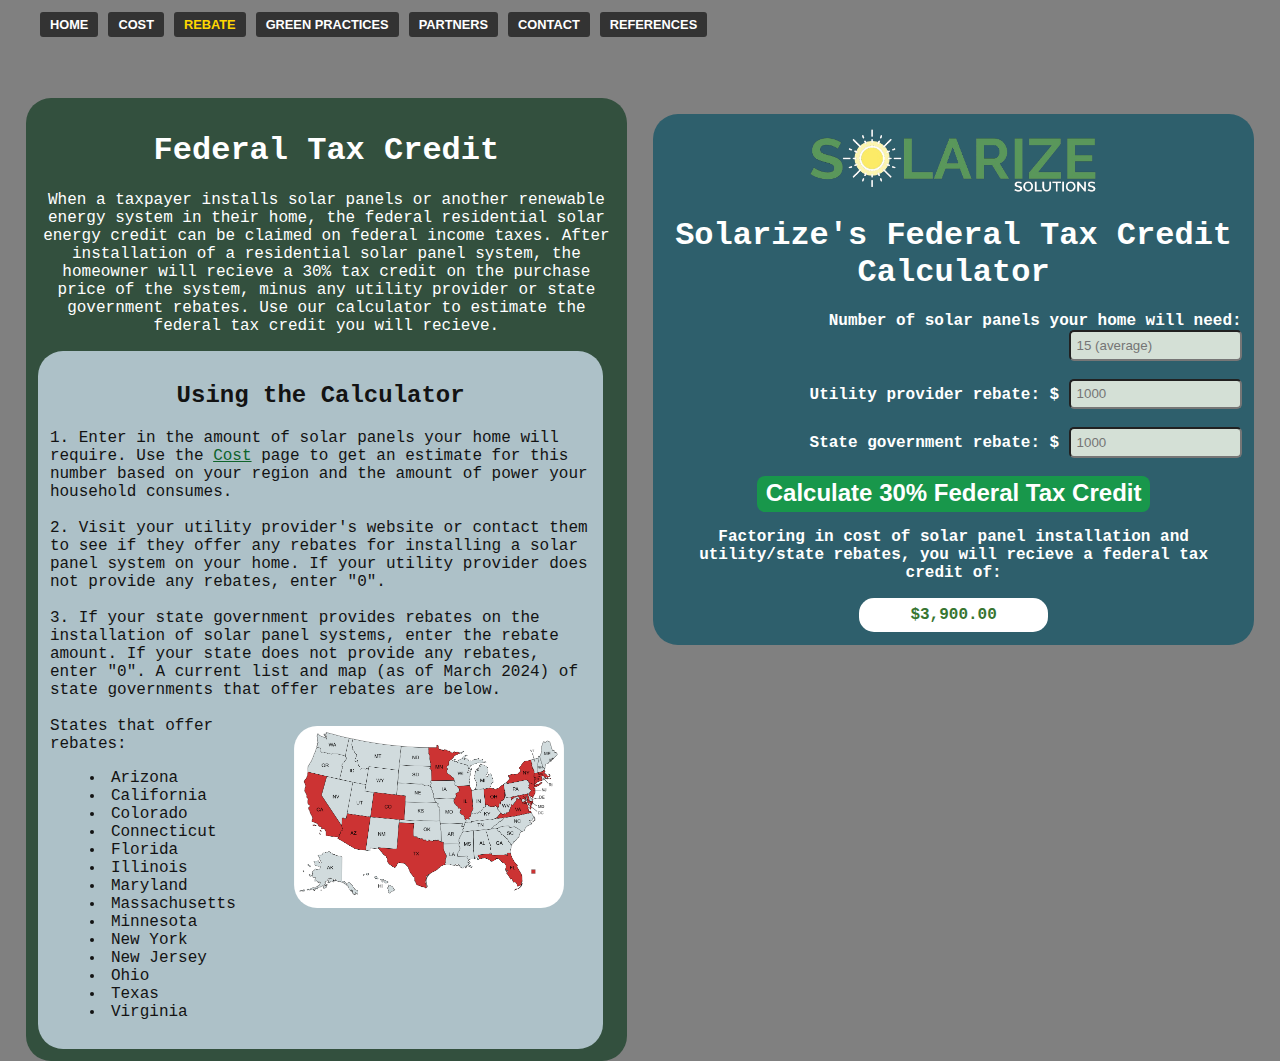
<file: rebate.html>
<!DOCTYPE html>
<html lang="en">
  <head>
    <link rel="icon" type="image/x-icon" href="media/favicon.ico" />
    <meta charset="UTF-8" />
    <meta name="viewport" content="width=device-width, initial-scale=1.0" />
    <title>Rebate - Solarized Solutions</title>
    <link rel="stylesheet" href="style.css" />
  </head>
  <script>
    function calculateRebate() {
      const panelsEl = document.getElementById("panels");
      const utilityEl = document.getElementById("utility");
      const stateEl = document.getElementById("state");

      if (!panelsEl.value) {
        panelsEl.value = 15;
      }

      if (!utilityEl.value) {
        utilityEl.value = 1000;
      }

      if (!stateEl.value) {
        stateEl.value = 1000;
      }

      const panels = parseFloat(panelsEl.value);
      const utility = parseFloat(utilityEl.value);
      const state = parseFloat(stateEl.value);

      if (isNaN(panels)) {
        panelsEl.value = 15;
        panels = 15;
      }
      if (isNaN(utility)) {
        utilityEl.value = 1000;
        utility = 1000;
      }
      if (isNaN(state)) {
        stateEl.value = 1000;
        state = 1000;
      }

      const rebate = (panels * 1000 - utility - state) * 0.3;

      document.getElementById(
        "rebatecalc"
      ).textContent = `$${rebate.toLocaleString(undefined, {
        minimumFractionDigits: 2,
        maximumFractionDigits: 2,
      })}`;
    }

    function openOpenable(e) {
      e.parentElement.classList.toggle("open");
      if (e.parentElement.classList.contains("open")) {
        e.parentElement.children[1].scrollIntoView({ behavior: "smooth" });
        e.innerHTML = e.innerHTML.replace("▼", "▲");
      } else {
        e.innerHTML = e.innerHTML.replace("▲", "▼");
      }
    }
  </script>
  <style>
    body {
      background-color: grey;
    }
    input {
      background-color: rgb(212, 224, 214);
      color: rgb(19, 19, 19);
      width: 30%;
      padding: 1%;
      border-radius: 5px;
      box-sizing: border-box;
    }
    label {
      border-left: 2%;
      text-align: left;
    }

    .credit {
      background-color: rgb(255, 255, 255);
      color: rgb(55, 117, 49);
      width: 30%;
      padding: 0.5rem;
      text-align: center;
      margin-left: auto;
      margin-right: auto;
      border-radius: 15px;
    }

    .calcButton {
      display: inline-block;
      border: 0;
      cursor: pointer;
      background: #18974b;
      color: #ffffff;
      border-radius: 8px;
      padding: 1% 1.5% 1.2%;
      font-size: 150%;
      font-weight: 700;
      line-height: 1;
      transition: transform 100ms, background 100ms;
    }

    .calcButton:hover {
      transform: translateY(-2px);
    }

    .costlink {
      color: white;
    }

    .costlink:link {
      color: rgb(14, 100, 43);
      background-color: transparent;
      text-decoration: underline;
    }
    .costlink:visited {
      color: rgb(14, 100, 43);
      background-color: transparent;
      text-decoration: none;
    }
    .costlink:hover {
      color: rgba(177, 172, 172, 0.704);
      background-color: transparent;
      text-decoration: underline;
    }

    ul {
      list-style-position: inside;
    }

    .info {
      padding: 2%;
      margin-top: 2%;
      margin-right: 2%;
      background-color: rgb(173, 193, 200);
      color: rgb(19, 19, 19);
      border-radius: 25px;
      text-align: left;
    }

    .image {
      float: right;
      width: 50%;
      height: 50%;
      padding: 5%;
      border-radius: 50px;
    }

    .infoBG {
      border-radius: 25px;
      padding: 1%;
      margin-right: 2%;
      margin-left: 2%;
      float: left;
      text-align: center;
      margin-top: 2%;
      background-color: rgb(51, 80, 62);
      margin-top: 3rem;
    }

    @media (min-width: 1000px) {
      .infoBG {
        width: 45%;
      }
      .calculator {
        width: 45%;
      }
    }
  </style>
  <body>
    <main>
      <nav>
        <ul>
          <li><a href="index.html">Home</a></li>
          <li><a href="cost.html">Cost</a></li>
          <li><a href="rebate.html" class="active">Rebate</a></li>
          <li><a href="practices.html">Green Practices</a></li>
          <li><a href="partners.html">Partners</a></li>
          <li><a href="contact.html">Contact</a></li>
          <li><a href="workscited.html">References</a></li>
        </ul>
      </nav>
    </main>
    <div class="infoBG">
      <h1>Federal Tax Credit</h1>
      <p>
        When a taxpayer installs solar panels or another renewable energy system
        in their home, the federal residential solar energy credit can be
        claimed on federal income taxes. After installation of a residential
        solar panel system, the homeowner will recieve a 30% tax credit on the
        purchase price of the system, minus any utility provider or state
        government rebates. Use our calculator to estimate the federal tax
        credit you will recieve.
      </p>

      <div class="info">
        <h2 style="text-align: center">Using the Calculator</h2>
        1. Enter in the amount of solar panels your home will require. Use the
        <a class="costlink" href="cost.html">Cost</a> page to get an estimate
        for this number based on your region and the amount of power your
        household consumes.<br /><br />2. Visit your utility provider's website
        or contact them to see if they offer any rebates for installing a solar
        panel system on your home. If your utility provider does not provide any
        rebates, enter "0".<br /><br />3. If your state government provides
        rebates on the installation of solar panel systems, enter the rebate
        amount. If your state does not provide any rebates, enter "0". A current
        list and map (as of March 2024) of state governments that offer rebates
        are below. <img class="image" src="media/map.png" /> <br /><br />States
        that offer rebates:
        <ul>
          <li>Arizona</li>
          <li>California</li>
          <li>Colorado</li>
          <li>Connecticut</li>
          <li>Florida</li>
          <li>Illinois</li>
          <li>Maryland</li>
          <li>Massachusetts</li>
          <li>Minnesota</li>
          <li>New York</li>
          <li>New Jersey</li>
          <li>Ohio</li>
          <li>Texas</li>
          <li>Virginia</li>
        </ul>
        <div></div>
      </div>
    </div>
    <div
      class="calculator"
      style="
        padding: 1%;
        margin-top: 5%;
        margin-right: 2%;
        float: right;
        text-align: right;
        font-weight: bolder;
        background-color: rgb(46, 95, 108);
        border-radius: 25px;
      "
    >
      <img
        style="width: 50%; height: 50%; display: block; margin: auto"
        src="media/reggrn.png"
      />
      <h1 style="text-align: center">
        Solarize's Federal Tax Credit Calculator
      </h1>
      <form>
        <label for="panels">Number of solar panels your home will need:</label>
        <input
          type="number"
          inputmode="numeric"
          id="panels"
          step="1"
          placeholder="15 (average)"
          required
        />
        <br /><br />
        <label for="utility">Utility provider rebate: $</label>
        <input
          type="number"
          inputmode="numeric"
          id="utility"
          step="100"
          placeholder="1000"
          required
        />
        <br /><br />
        <label for="state">State government rebate: $</label>
        <input
          type="number"
          inputmode="numeric"
          id="state"
          step="100"
          placeholder="1000"
          required
        />
        <br /><br />
        <div style="text-align: center">
          <button type="button" class="calcButton" onclick="calculateRebate()">
            Calculate 30% Federal Tax Credit
          </button>
        </div>
      </form>
      <p style="text-align: center">
        Factoring in cost of solar panel installation and utility/state rebates,
        you will recieve a federal tax credit of:
      </p>
      <div class="credit" style="overflow: auto">
        <span id="rebatecalc" style="text-align: center; overflow: auto"
          >$3,900.00</span
        >
      </div>
    </div>
  </body>
</html>
</file>
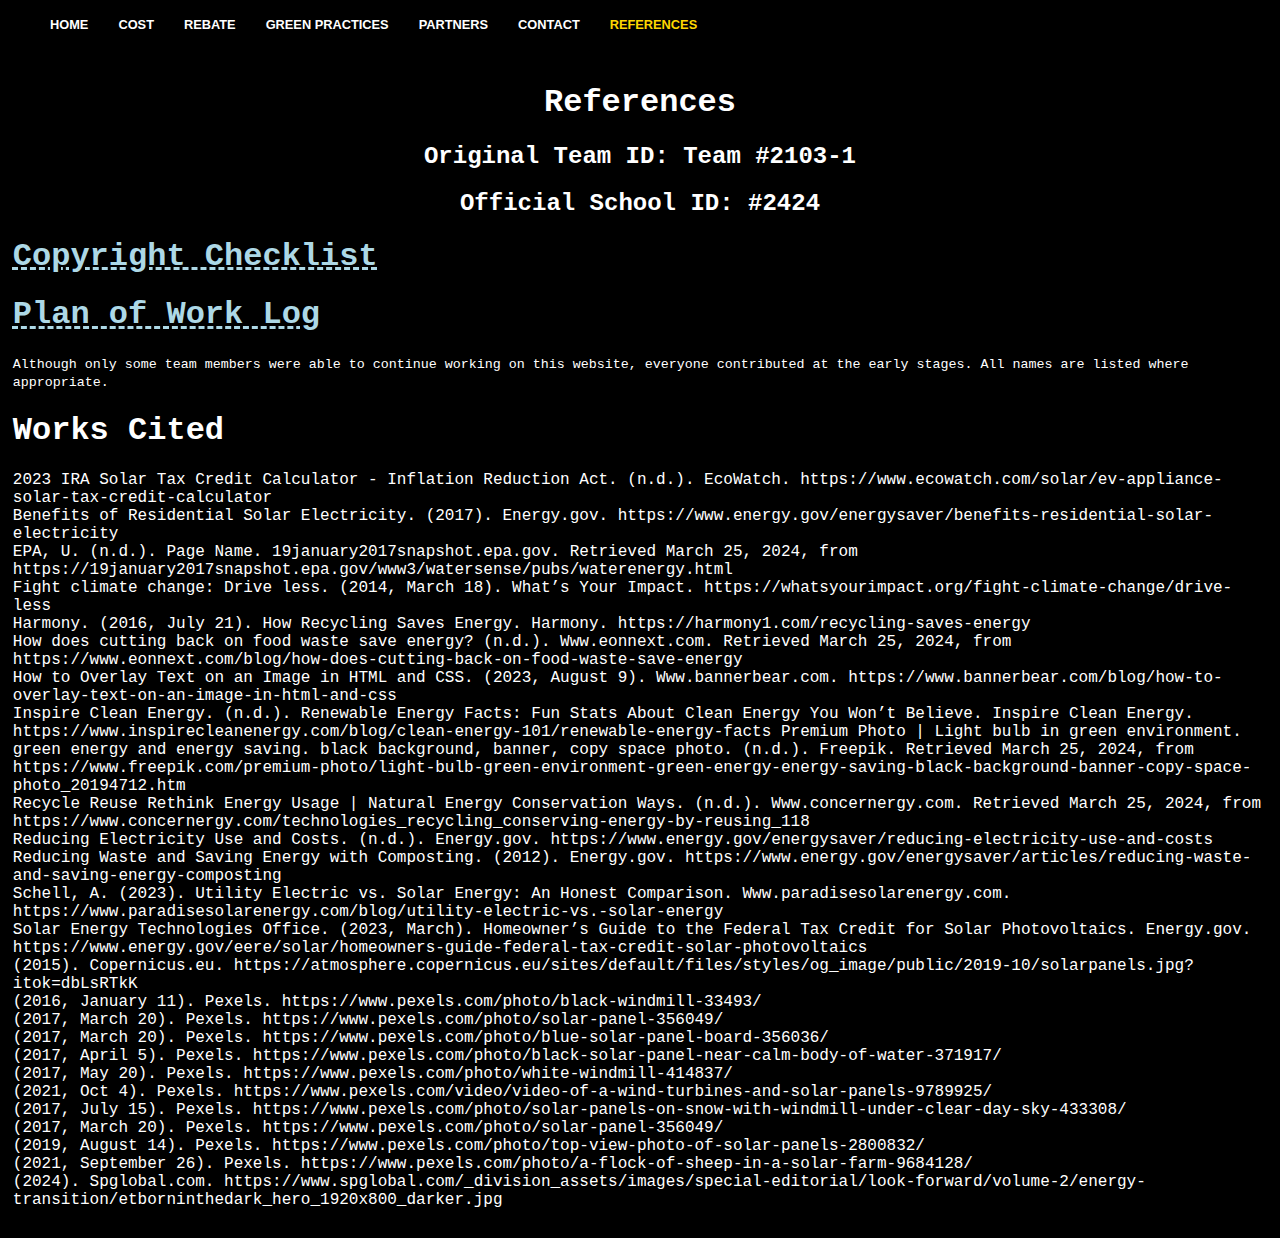
<file: workscited.html>
<!DOCTYPE html>
<html lang="en">
  <head>
    <link rel="icon" type="image/x-icon" href="media/favicon.ico" />
    <meta charset="UTF-8" />
    <meta name="viewport" content="width=device-width, initial-scale=1.0" />
    <title>References - Solarize Solutions</title>
    <link rel="stylesheet" href="style.css" />
  </head>

  <style>
    .wc {
      padding: 1%;
    }

    a {
      color: lightblue;
      text-decoration: dashed underline;
    }

    .maint {
      text-align: center;
    }
  </style>

  <body>
    <main>
      <nav>
        <ul>
          <li><a href="index.html">Home</a></li>
          <li><a href="cost.html">Cost</a></li>
          <li><a href="rebate.html">Rebate</a></li>
          <li><a href="practices.html">Green Practices</a></li>
          <li><a href="partners.html">Partners</a></li>
          <li><a href="contact.html">Contact</a></li>
          <li><a href="workscited.html" class="active">References</a></li>
        </ul>
      </nav>
      <div class="wc">
        <h1 class="maint">References</h1>
        <h2 style="text-align: center">Original Team ID: Team #2103-1</h2>
        <h2 style="text-align: center">Official School ID: #2424</h2>
        <h1>
          <a href="media/copyright_checklist (1).pdf" target="”_blank”"
            >Copyright Checklist</a
          >
        </h1>
        <h1>
          <a href="media/plan-of-work-log (1).pdf" target="”_blank”"
            >Plan of Work Log</a
          >
        </h1>
        <small
          >Although only some team members were able to continue working on this
          website, everyone contributed at the early stages. All names are
          listed where appropriate.</small
        >
        <h1>Works Cited</h1>
        <p>
          2023 IRA Solar Tax Credit Calculator - Inflation Reduction Act.
          (n.d.). EcoWatch.
          https://www.ecowatch.com/solar/ev-appliance-solar-tax-credit-calculator<br />
          Benefits of Residential Solar Electricity. (2017). Energy.gov.
          https://www.energy.gov/energysaver/benefits-residential-solar-electricity<br />

          EPA, U. (n.d.). Page Name. 19january2017snapshot.epa.gov. Retrieved
          March 25, 2024, from
          https://19january2017snapshot.epa.gov/www3/watersense/pubs/waterenergy.html<br />

          Fight climate change: Drive less. (2014, March 18). What’s Your
          Impact. https://whatsyourimpact.org/fight-climate-change/drive-less<br />

          Harmony. (2016, July 21). How Recycling Saves Energy. Harmony.
          https://harmony1.com/recycling-saves-energy<br />

          How does cutting back on food waste save energy? (n.d.).
          Www.eonnext.com. Retrieved March 25, 2024, from
          https://www.eonnext.com/blog/how-does-cutting-back-on-food-waste-save-energy<br />

          How to Overlay Text on an Image in HTML and CSS. (2023, August 9).
          Www.bannerbear.com.
          https://www.bannerbear.com/blog/how-to-overlay-text-on-an-image-in-html-and-css<br />

          Inspire Clean Energy. (n.d.). Renewable Energy Facts: Fun Stats About
          Clean Energy You Won’t Believe. Inspire Clean Energy.
          https://www.inspirecleanenergy.com/blog/clean-energy-101/renewable-energy-facts
          Premium Photo | Light bulb in green environment. green energy and
          energy saving. black background, banner, copy space photo. (n.d.).
          Freepik. Retrieved March 25, 2024, from
          https://www.freepik.com/premium-photo/light-bulb-green-environment-green-energy-energy-saving-black-background-banner-copy-space-photo_20194712.htm<br />

          Recycle Reuse Rethink Energy Usage | Natural Energy Conservation Ways.
          (n.d.). Www.concernergy.com. Retrieved March 25, 2024, from
          https://www.concernergy.com/technologies_recycling_conserving-energy-by-reusing_118<br />

          Reducing Electricity Use and Costs. (n.d.). Energy.gov.
          https://www.energy.gov/energysaver/reducing-electricity-use-and-costs<br />

          Reducing Waste and Saving Energy with Composting. (2012). Energy.gov.
          https://www.energy.gov/energysaver/articles/reducing-waste-and-saving-energy-composting<br />

          Schell, A. (2023). Utility Electric vs. Solar Energy: An Honest
          Comparison. Www.paradisesolarenergy.com.
          https://www.paradisesolarenergy.com/blog/utility-electric-vs.-solar-energy<br />

          Solar Energy Technologies Office. (2023, March). Homeowner’s Guide to
          the Federal Tax Credit for Solar Photovoltaics. Energy.gov.
          https://www.energy.gov/eere/solar/homeowners-guide-federal-tax-credit-solar-photovoltaics<br />

          (2015). Copernicus.eu.
          https://atmosphere.copernicus.eu/sites/default/files/styles/og_image/public/2019-10/solarpanels.jpg?itok=dbLsRTkK<br />

          (2016, January 11). Pexels.
          https://www.pexels.com/photo/black-windmill-33493/<br />

          (2017, March 20). Pexels.
          https://www.pexels.com/photo/solar-panel-356049/<br />

          (2017, March 20). Pexels.
          https://www.pexels.com/photo/blue-solar-panel-board-356036/<br />

          (2017, April 5). Pexels.
          https://www.pexels.com/photo/black-solar-panel-near-calm-body-of-water-371917/<br />

          (2017, May 20). Pexels.
          https://www.pexels.com/photo/white-windmill-414837/<br />

          (2021, Oct 4). Pexels.
          https://www.pexels.com/video/video-of-a-wind-turbines-and-solar-panels-9789925/<br />

          (2017, July 15). Pexels.
          https://www.pexels.com/photo/solar-panels-on-snow-with-windmill-under-clear-day-sky-433308/<br />

          (2017, March 20). Pexels.
          https://www.pexels.com/photo/solar-panel-356049/<br />

          (2019, August 14). Pexels.
          https://www.pexels.com/photo/top-view-photo-of-solar-panels-2800832/<br />

          (2021, September 26). Pexels.
          https://www.pexels.com/photo/a-flock-of-sheep-in-a-solar-farm-9684128/<br />

          (2024). Spglobal.com.
          https://www.spglobal.com/_division_assets/images/special-editorial/look-forward/volume-2/energy-transition/etborninthedark_hero_1920x800_darker.jpg<br />
        </p>
      </div>
    </main>
  </body>
</html>
</file>
<file: style.css>
body {
  padding: 0;
  margin: 0;
  background-color: black;
  color: white;
  font-family: "Courier New", Courier, monospace;
}

nav ul {
  display: flex;
  flex-wrap: wrap;
  gap: 10px;
}

nav ul li {
  list-style: none;
  transition: transform 0.7s ease;
  font-size: 1em;
}

nav ul li:hover {
  transform: skew(-10deg);
}

nav ul li::after {
  content: "";
  height: 3px;
  width: 0%;
  background: gold;
  position: absolute;
  left: 0;
  bottom: -10px;
  transition: 0.5s;
}

nav ul li:hover::after {
  width: 100%;
}

nav ul li a {
  text-decoration: none;
  font-size: 1em;
  background-color: rgba(0, 0, 0, 0.6);
  color: white;
  padding: 5px 10px;
  border-radius: 3px;
  transition: color 0.7s ease, border-radius 0.7s ease;
  font-family: "Poppins", sans-serif;
  text-transform: uppercase;
  font-weight: bold;
}

nav ul li a.active {
  color: gold;
}

nav ul li a:hover {
  border-radius: 10px;
  background-color: gold;
  color: black;
}

.background {
  position: fixed;
  top: 0;
  left: 0;
  width: 100%;
  height: 100%;
  object-fit: cover;
  z-index: -1;
}

.image-container1 {
  width: 100%;
  height: 100vh;
  background-image: linear-gradient(rgba(0, 0, 0, 0.3), transparent),
    url("media/dailyhabitfpic.jpeg.jpg");
  background-size: cover;
  background-position: center;
  position: relative;
}

.overlay-text1 h2 {
  top: 60%;
  right: 53%;
  font-size: 75px;
  font-weight: 60px;
  line-height: 90px;
  margin-left: -10px;
}

.overlay-text1 p {
  top: 60%;
  right: 93%;
  font-size: 30px;
  font-weight: 60px;
}

#wcyd {
  font-size: 40px;
}

.pdailyhabits1 {
  position: absolute;
  background-color: rgb(4, 89, 10);
  right: 50%;
}

@media (min-width: 800px) {
  nav ul li a {
    font-size: 1vw;
    padding: 5px 10px;
  }
}
</file>
